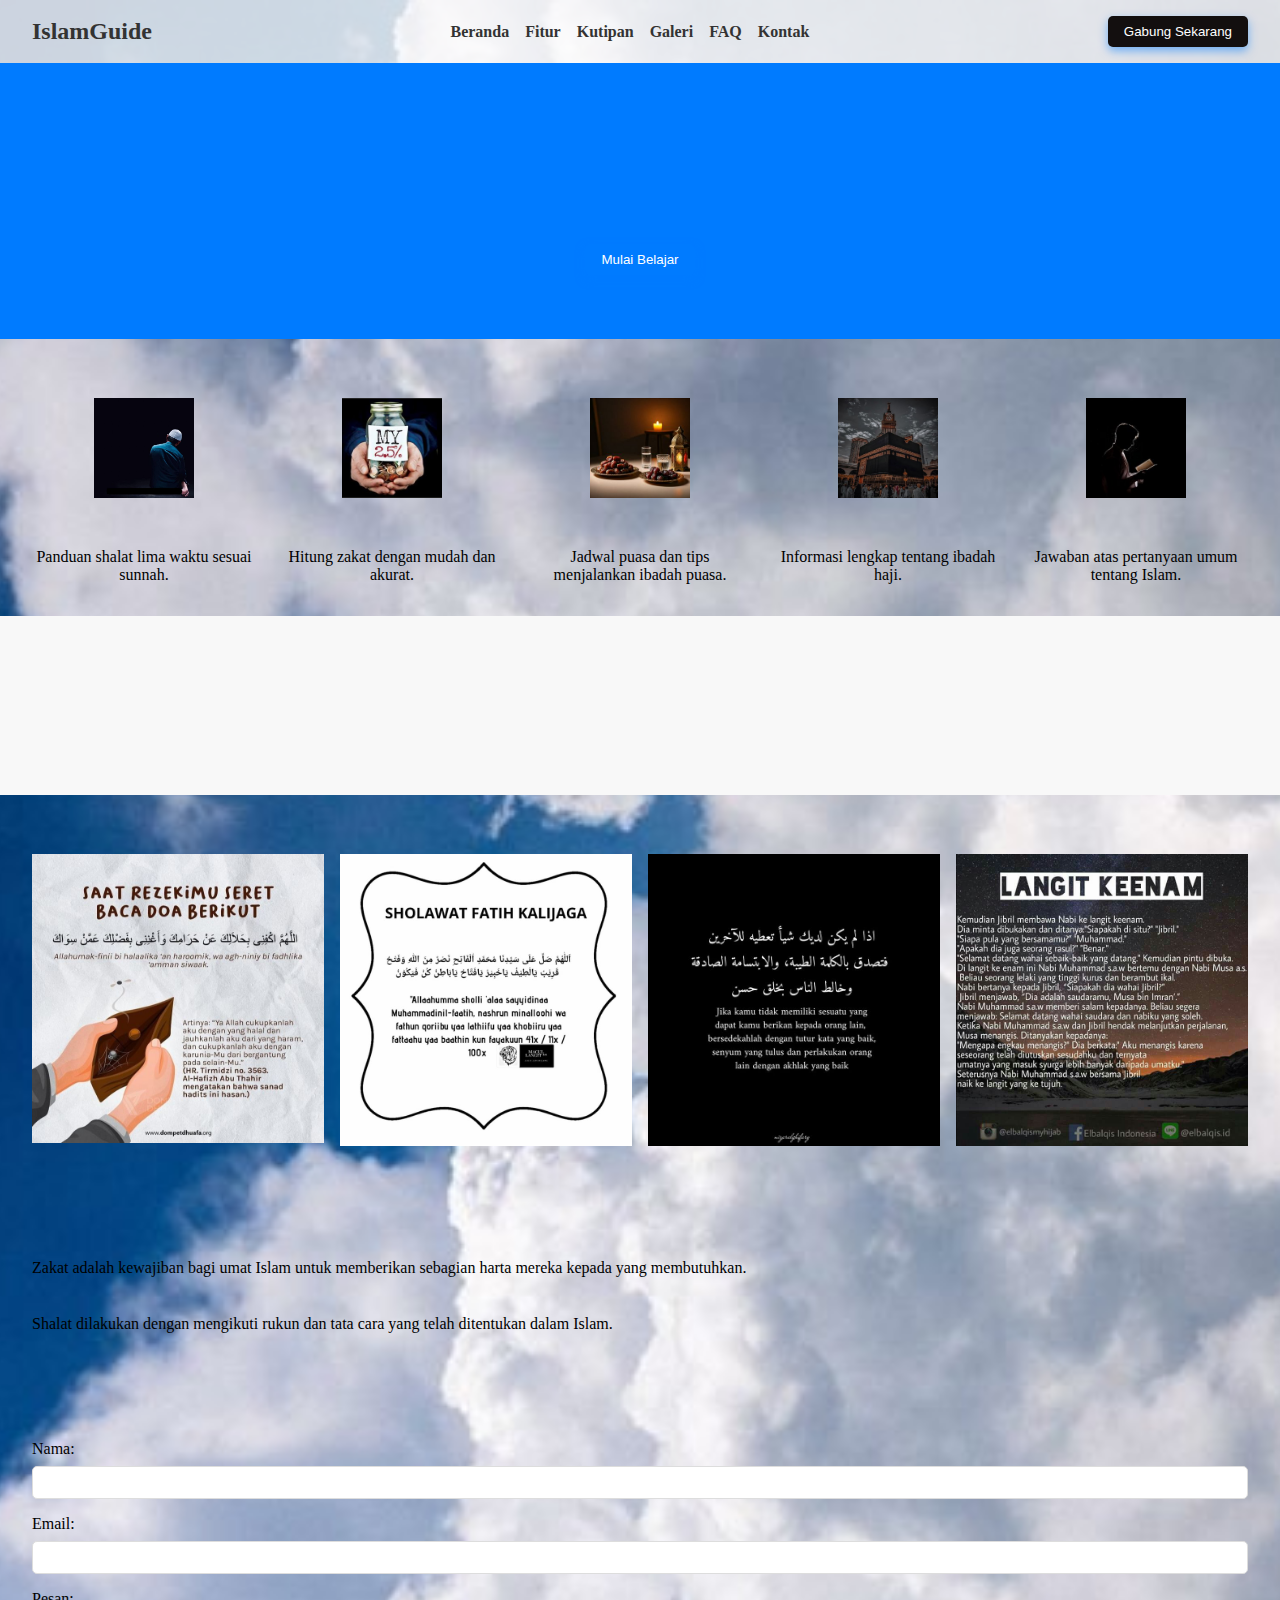
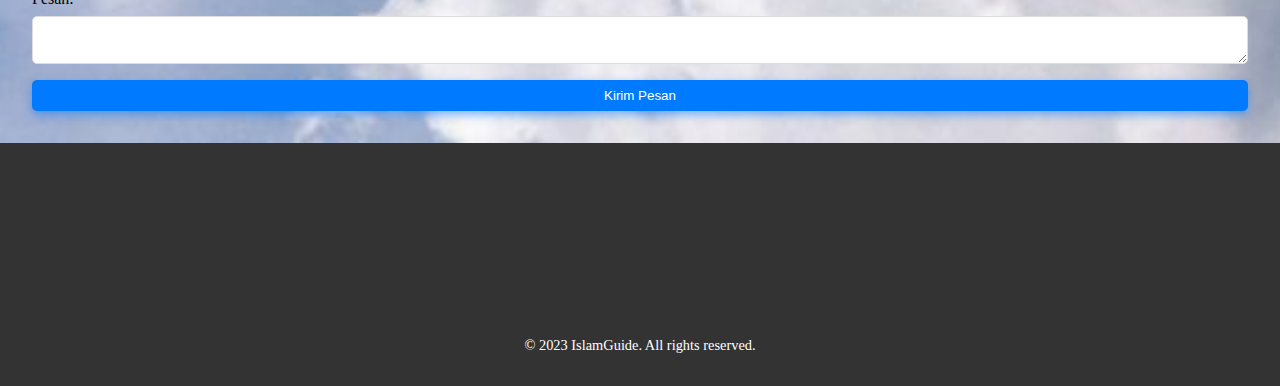
<file: index.html>
<!DOCTYPE html>
<html lang="id">
<head>
  <meta charset="UTF-8">
  <meta name="viewport" content="width=device-width, initial-scale=1.0">
  <title>Panduan Hidup Islami</title>
  <link rel="stylesheet" href="style.css">
</head>

<body>
  <!-- Header -->
  <header>
    <div class="logo">IslamGuide</div>
    <nav>
      <ul>
        <li><a href="#home">Beranda</a></li>
        <li><a href="#features">Fitur</a></li>
        <li><a href="#testimonials">Kutipan</a></li>
        <li><a href="#gallery">Galeri</a></li>
        <li><a href="#faq">FAQ</a></li>
        <li><a href="#contact">Kontak</a></li>
      </ul>
    </nav>
    <button class="cta-button" onclick="window.location.href='daftar.html'">Gabung Sekarang</button>
  </header>

  <!-- Hero Section -->
  <section id="home" class="hero">
    <h1>Panduan Hidup Islami</h1>
    <p>Temukan cara hidup sesuai tuntunan Islam dengan mudah.</p>
    <button class="cta-button">Mulai Belajar</button>
  </section>

  <!-- Features Section -->
  <section id="features" class="features">
    <h2>Fitur Utama</h2>
    <div class="feature-grid">
      <div class="feature-item">
        <img src="assets/image/shalat.jpg" alt="Shalat">
        <h3>Shalat</h3>
        <p>Panduan shalat lima waktu sesuai sunnah.</p>
      </div>
      <div class="feature-item">
        <img src="assets/image/zakat.jpg" alt="Zakat">
        <h3>Zakat</h3>
        <p>Hitung zakat dengan mudah dan akurat.</p>
      </div>
      <div class="feature-item">
        <img src="assets/image/puasa.jpg" alt="Puasa">
        <h3>Puasa</h3>
        <p>Jadwal puasa dan tips menjalankan ibadah puasa.</p>
      </div>
      <div class="feature-item">
        <img src="assets/image/haji.jpg" alt="Haji">
        <h3>Haji</h3>
        <p>Informasi lengkap tentang ibadah haji.</p>
      </div>
      <div class="feature-item">
        <img src="assets/image/FAQ.jpg" alt="FAQ">
        <h3>FAQ</h3>
        <p>Jawaban atas pertanyaan umum tentang Islam.</p>
      </div>
    </div>
  </section>

  <!-- Testimonials Section -->
  <section id="testimonials" class="testimonials">
    <h2>Kutipan Islami</h2>
    <blockquote>
      "Sesungguhnya Allah tidak akan mengubah keadaan suatu kaum sehingga mereka mengubah keadaan diri mereka sendiri." <br>
      — QS. Ar-Ra'd: 11
    </blockquote>
    <blockquote>
      "Ilmu adalah cahaya yang menerangi jalan." <br>
      — Hadis
    </blockquote>
  </section>

  <!-- Gallery Section -->
  <section id="gallery" class="gallery">
    <h2>Galeri</h2>
    <div class="gallery-grid">
      <img src="assets/image/galery1.jpg" alt="Gallery Image 1">
      <img src="assets/image/gallery22.jpg" alt="Gallery Image 2">
      <img src="assets/image/galery3.jpg" alt="Gallery Image 3">
      <img src="assets/image/galery4.jpg" alt="Gallery Image 4">
    </div>
  </section>

  <!-- FAQ Section -->
  <section id="faq" class="faq">
    <h2>FAQ</h2>
    <div class="faq-item">
      <h3>Apa itu Zakat?</h3>
      <p>Zakat adalah kewajiban bagi umat Islam untuk memberikan sebagian harta mereka kepada yang membutuhkan.</p>
    </div>
    <div class="faq-item">
      <h3>Bagaimana cara melaksanakan shalat?</h3>
      <p>Shalat dilakukan dengan mengikuti rukun dan tata cara yang telah ditentukan dalam Islam.</p>
    </div>
  </section>

  <!-- Contact Section -->
  <section id="contact" class="contact">
    <h2>Kontak Kami</h2>
    <form id="contact-form">
      <label for="name">Nama:</label>
      <input type="text" id="name" name="name" required>
      
      <label for="email">Email:</label>
      <input type="email" id="email" name="email" required>
      
      <label for="message">Pesan:</label>
      <textarea id="message" name="message" required></textarea>
      
      <button type="submit" class="cta-button">Kirim Pesan</button>
    </form>
  </section>

  <!-- Footer -->
  <footer id="footer">
    <div class="footer-column">
      <h3>Tentang Kami</h3>
      <p>IslamGuide adalah platform untuk belajar dan memahami ajaran Islam dengan mudah.</p>
    </div>
    <div class="footer-column">
      <h3>Menu</h3>
      <ul>
        <li><a href="#home">Beranda</a></li>
        <li><a href="#features">Fitur</a></li>
        <li><a href="#testimonials">Kutipan</a></li>
        <li><a href="#gallery">Galeri</a></li>
        <li><a href="#faq">FAQ</a></li>
        <li><a href="#contact">Kontak</a></li>
      </ul>
    </div>
    <div class="footer-column">
      <h3>Kontak</h3>
      <p>Email: support@islamguide.com</p>
      <p>Phone: +62 123 456 789</p>
    </div>
    <div class="footer-copyright">
      &copy; 2023 IslamGuide. All rights reserved.
    </div>
  </footer>

  <script src="script.js"></script>
</body>
</html>
</file>
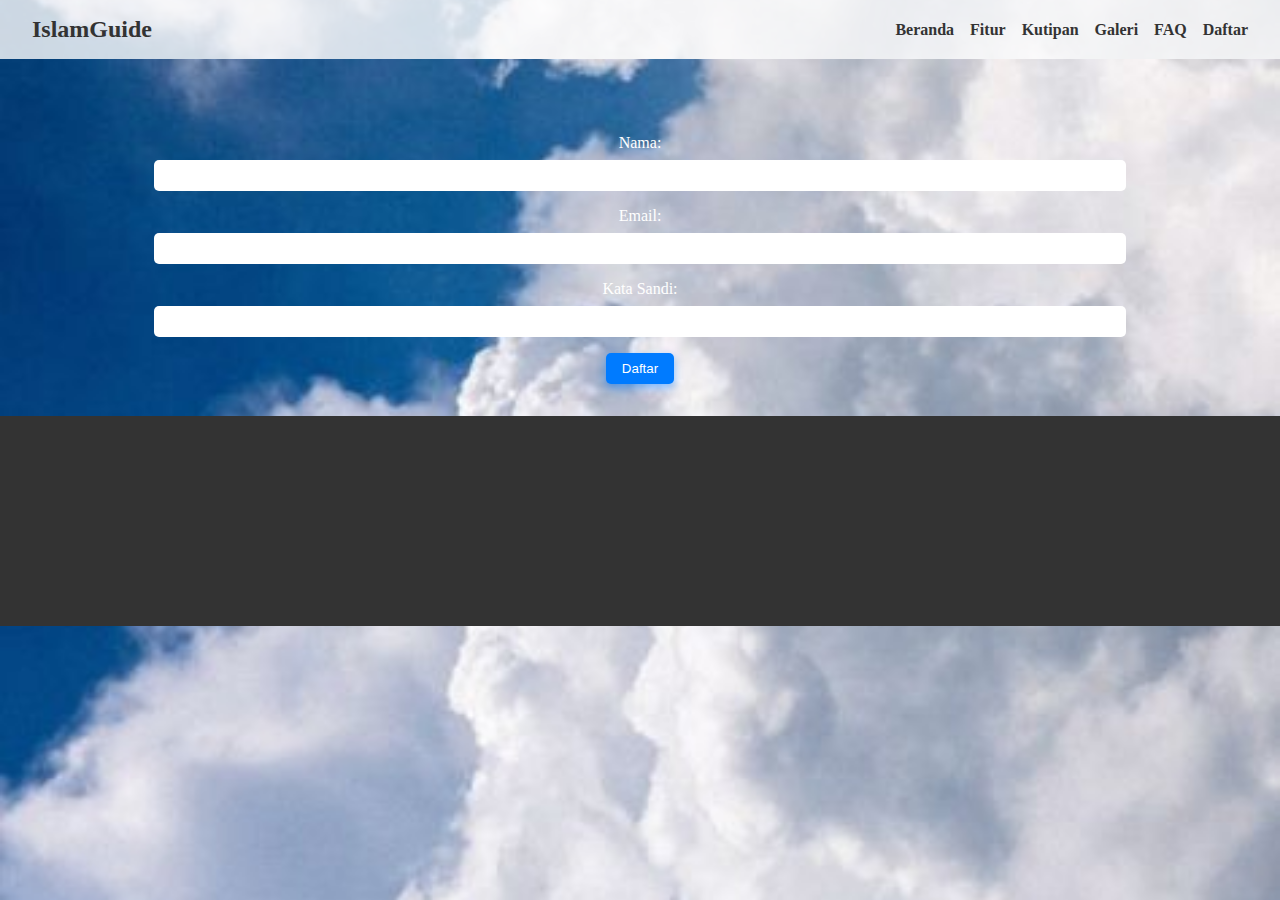
<file: daftar.html>
<!DOCTYPE html>
<html lang="id">
<head>
    <meta charset="UTF-8">
    <meta name="viewport" content="width=device-width, initial-scale=1.0">
    <title>Halaman Daftar</title>
    <link rel="stylesheet" href="style.css">
</head>
<body>
    <header>
        <div class="logo">IslamGuide</div>
        <nav>
            <ul>
                <li><a href="index.html">Beranda</a></li>
                <li><a href="#features">Fitur</a></li>
                <li><a href="#testimonials">Kutipan</a></li>
                <li><a href="#gallery">Galeri</a></li>
                <li><a href="#faq">FAQ</a></li>
                <li><a href="daftar.html">Daftar</a></li>
            </ul>
        </nav>
    </header>

    <section class="registration">
        <h2>Daftar Sekarang</h2>
        <form id="registration-form">
            <label for="name">Nama:</label>
            <input type="text" id="name" name="name" required>
            
            <label for="email">Email:</label>
            <input type="email" id="email" name="email" required>
            
            <label for="password">Kata Sandi:</label>
            <input type="password" id="password" name="password" required>
            
            <button type="submit" class="cta-button">Daftar</button>
        </form>
    </section>

    <footer>
        <div class="footer-column">
            <h3>Tentang Kami</h3>
            <p>IslamGuide adalah platform untuk belajar dan memahami ajaran Islam dengan mudah.</p>
        </div>
        <div class="footer-column">
            <h3>Menu</h3>
            <ul>
                <li><a href="index.html">Beranda</a></li>
                <li><a href="#features">Fitur</a></li>
                <li><a href="#testimonials">Kutipan</a></li>
                <li><a href="#gallery">Galeri</a></li>
                <li><a href="#faq">FAQ</a></li>
                <li><a href="daftar.html">Daftar</a></li>
            </ul>
        </div>
        <div class="footer-column">
            <h3>Kontak</h3>
            <p>Email: support@islamguide.com</p>
            <p>Phone: +62 123 456 789</p>
        </div>
    </footer>
</body>
</html>
</file>
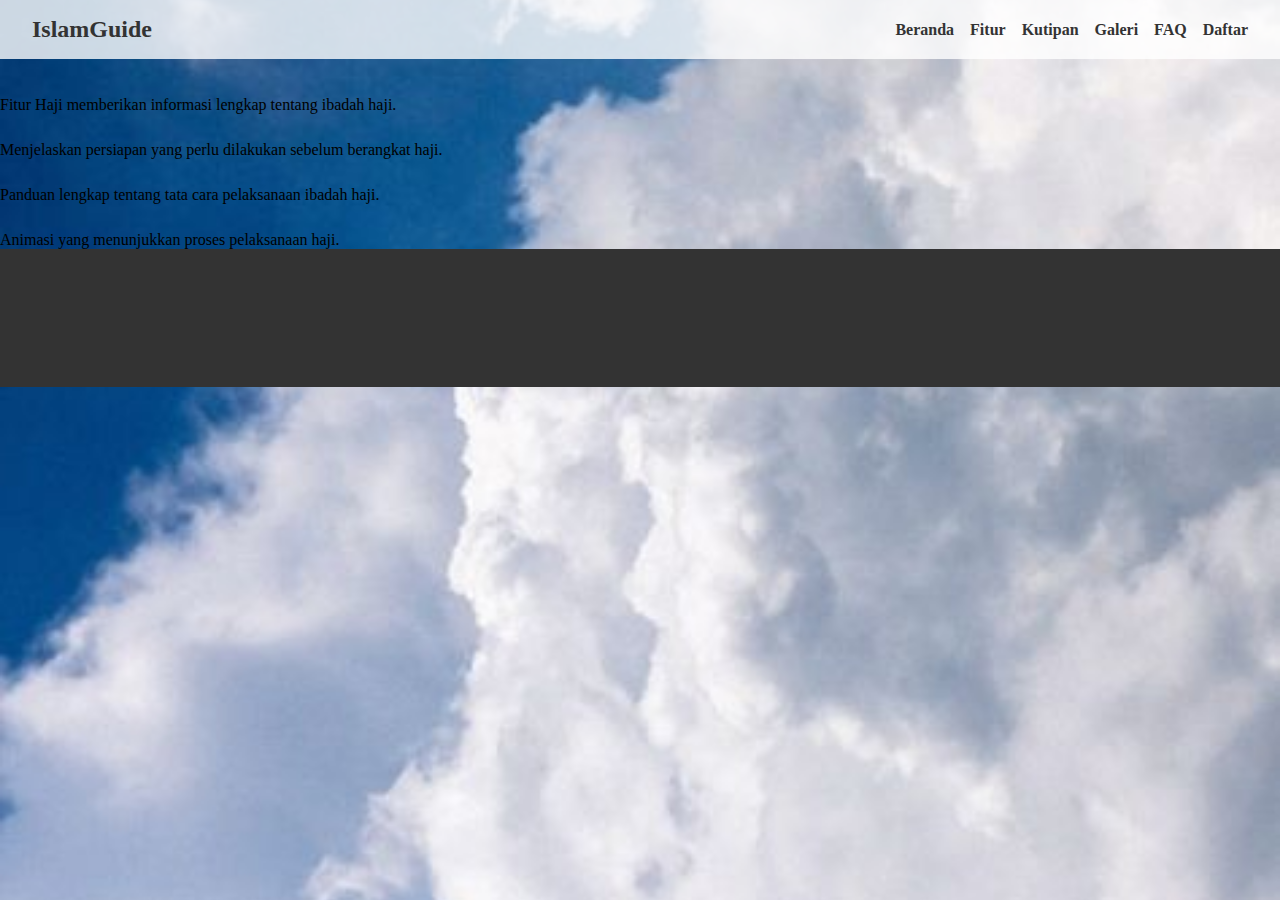
<file: haji.html>
<!DOCTYPE html>
<html lang="id">
<head>
    <meta charset="UTF-8">
    <meta name="viewport" content="width=device-width, initial-scale=1.0">
    <title>Fitur Haji</title>
    <link rel="stylesheet" href="style.css">
</head>
<body>
    <header>
        <div class="logo">IslamGuide</div>
        <nav>
            <ul>
                <li><a href="index.html">Beranda</a></li>
                <li><a href="features.html">Fitur</a></li>
                <li><a href="testimonials.html">Kutipan</a></li>
                <li><a href="gallery.html">Galeri</a></li>
                <li><a href="faq.html">FAQ</a></li>
                <li><a href="daftar.html">Daftar</a></li>
            </ul>
        </nav>
    </header>

    <section class="feature-detail">
        <h1>Fitur Haji</h1>
        <p>Fitur Haji memberikan informasi lengkap tentang ibadah haji.</p>
        
        <h2>Persiapan Haji</h2>
        <p>Menjelaskan persiapan yang perlu dilakukan sebelum berangkat haji.</p>
        
        <h2>Tata Cara Haji</h2>
        <p>Panduan lengkap tentang tata cara pelaksanaan ibadah haji.</p>
        
        <h2>Animasi</h2>
        <p>Animasi yang menunjukkan proses pelaksanaan haji.</p>
        <div class="animation">
            <!-- Tambahkan animasi di sini -->
        </div>
    </section>

    <footer>
        <div class="footer-column">
            <h3>Tentang Kami</h3>
            <p>IslamGuide adalah platform untuk belajar dan memahami ajaran Islam dengan mudah.</p>
        </div>
        <div class="footer-column">
            <h3>Kontak</h3>
            <p>Email: support@islamguide.com</p>
            <p>Phone: +62 123 456 789</p>
        </div>
    </footer>
</body>
</html>
</file>
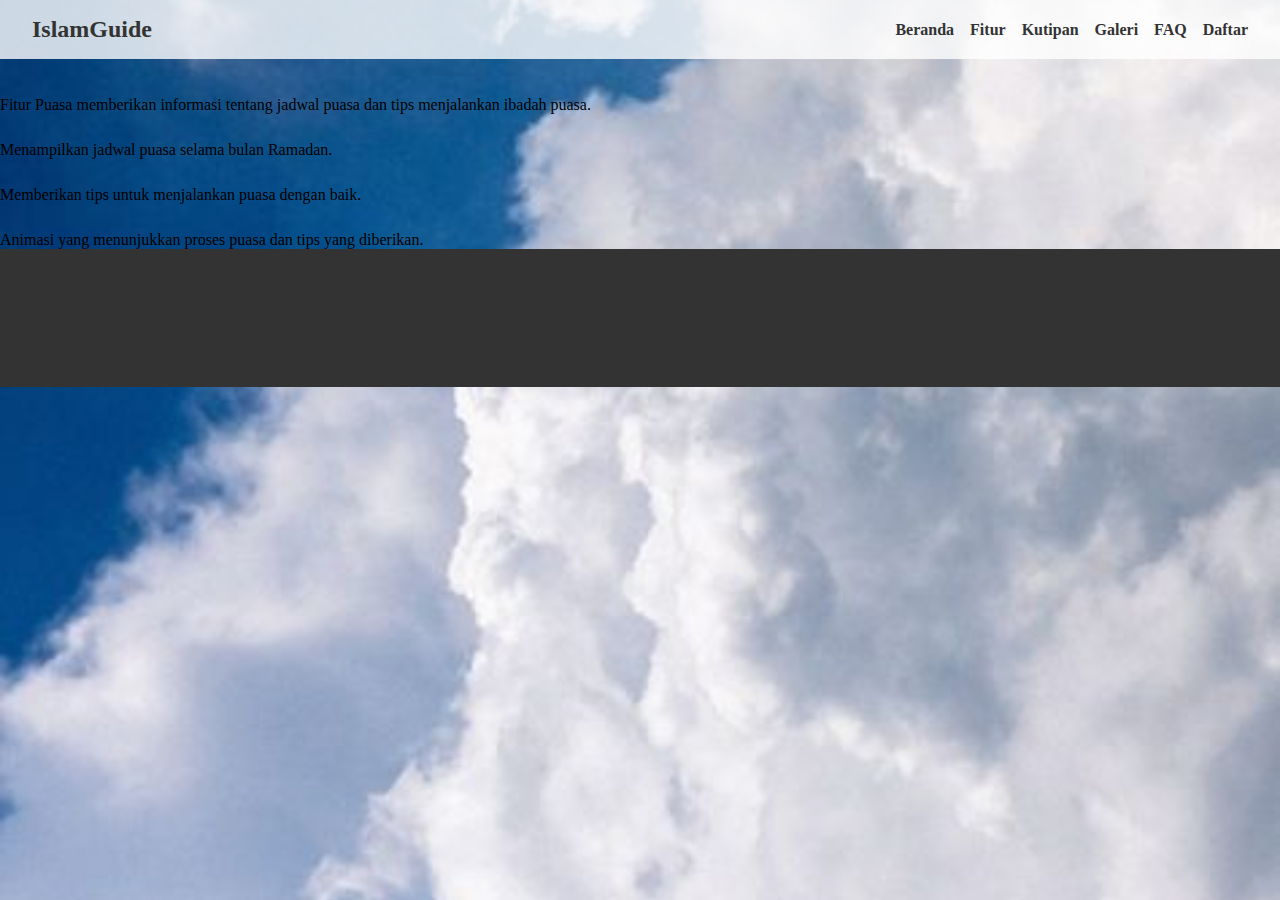
<file: puasa.html>
<!DOCTYPE html>
<html lang="id">
<head>
    <meta charset="UTF-8">
    <meta name="viewport" content="width=device-width, initial-scale=1.0">
    <title>Fitur Puasa</title>
    <link rel="stylesheet" href="style.css">
</head>
<body>
    <header>
        <div class="logo">IslamGuide</div>
        <nav>
            <ul>
                <li><a href="index.html">Beranda</a></li>
                <li><a href="features.html">Fitur</a></li>
                <li><a href="testimonials.html">Kutipan</a></li>
                <li><a href="gallery.html">Galeri</a></li>
                <li><a href="faq.html">FAQ</a></li>
                <li><a href="daftar.html">Daftar</a></li>
            </ul>
        </nav>
    </header>

    <section class="feature-detail">
        <h1>Fitur Puasa</h1>
        <p>Fitur Puasa memberikan informasi tentang jadwal puasa dan tips menjalankan ibadah puasa.</p>
        
        <h2>Jadwal Puasa</h2>
        <p>Menampilkan jadwal puasa selama bulan Ramadan.</p>
        
        <h2>Tips Puasa</h2>
        <p>Memberikan tips untuk menjalankan puasa dengan baik.</p>
        
        <h2>Animasi</h2>
        <p>Animasi yang menunjukkan proses puasa dan tips yang diberikan.</p>
        <div class="animation">
            <!-- Tambahkan animasi di sini -->
        </div>
    </section>

    <footer>
        <div class="footer-column">
            <h3>Tentang Kami</h3>
            <p>IslamGuide adalah platform untuk belajar dan memahami ajaran Islam dengan mudah.</p>
        </div>
        <div class="footer-column">
            <h3>Kontak</h3>
            <p>Email: support@islamguide.com</p>
            <p>Phone: +62 123 456 789</p>
        </div>
    </footer>
</body>
</html>
</file>
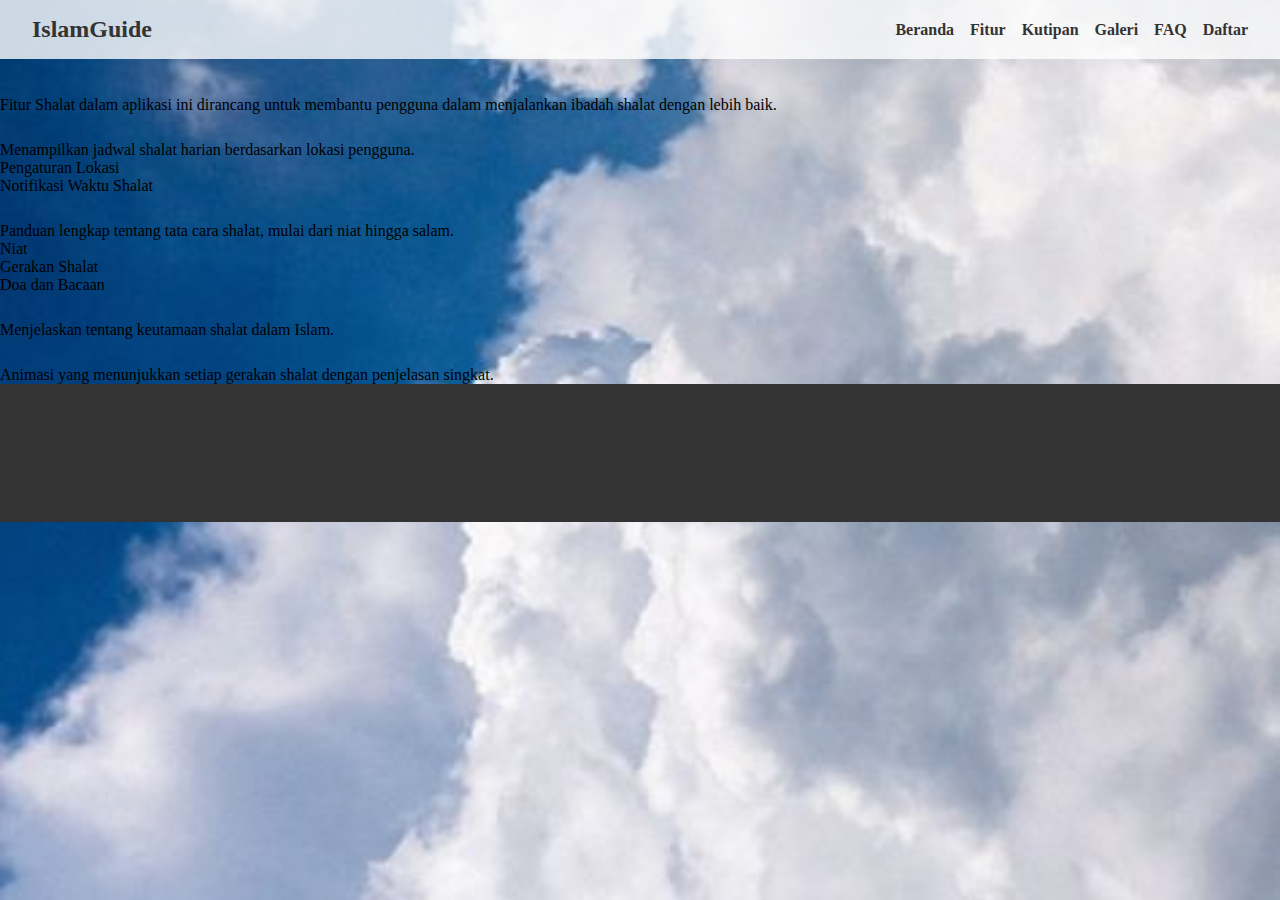
<file: shalat.html>
<!DOCTYPE html>
<html lang="id">
<head>
    <meta charset="UTF-8">
    <meta name="viewport" content="width=device-width, initial-scale=1.0">
    <title>Fitur Shalat</title>
    <link rel="stylesheet" href="style.css">
</head>
<body>
    <header>
        <div class="logo">IslamGuide</div>
        <nav>
            <ul>
                <li><a href="index.html">Beranda</a></li>
                <li><a href="features.html">Fitur</a></li>
                <li><a href="testimonials.html">Kutipan</a></li>
                <li><a href="gallery.html">Galeri</a></li>
                <li><a href="faq.html">FAQ</a></li>
                <li><a href="daftar.html">Daftar</a></li>
            </ul>
        </nav>
    </header>

    <section class="feature-detail">
        <h1>Fitur Shalat</h1>
        <p>Fitur Shalat dalam aplikasi ini dirancang untuk membantu pengguna dalam menjalankan ibadah shalat dengan lebih baik.</p>
        
        <h2>Jadwal Shalat</h2>
        <p>Menampilkan jadwal shalat harian berdasarkan lokasi pengguna.</p>
        <ul>
            <li>Pengaturan Lokasi</li>
            <li>Notifikasi Waktu Shalat</li>
        </ul>
        
        <h2>Panduan Tata Cara Shalat</h2>
        <p>Panduan lengkap tentang tata cara shalat, mulai dari niat hingga salam.</p>
        <ul>
            <li>Niat</li>
            <li>Gerakan Shalat</li>
            <li>Doa dan Bacaan</li>
        </ul>
        
        <h2>Keutamaan Shalat</h2>
        <p>Menjelaskan tentang keutamaan shalat dalam Islam.</p>
        
        <h2>Animasi</h2>
        <p>Animasi yang menunjukkan setiap gerakan shalat dengan penjelasan singkat.</p>
        <div class="animation">
            <!-- Tambahkan animasi di sini -->
        </div>
    </section>

    <footer>
        <div class="footer-column">
            <h3>Tentang Kami</h3>
            <p>IslamGuide adalah platform untuk belajar dan memahami ajaran Islam dengan mudah.</p>
        </div>
        <div class="footer-column">
            <h3>Kontak</h3>
            <p>Email: support@islamguide.com</p>
            <p>Phone: +62 123 456 789</p>
        </div>
    </footer>
</body>
</html>
</file>
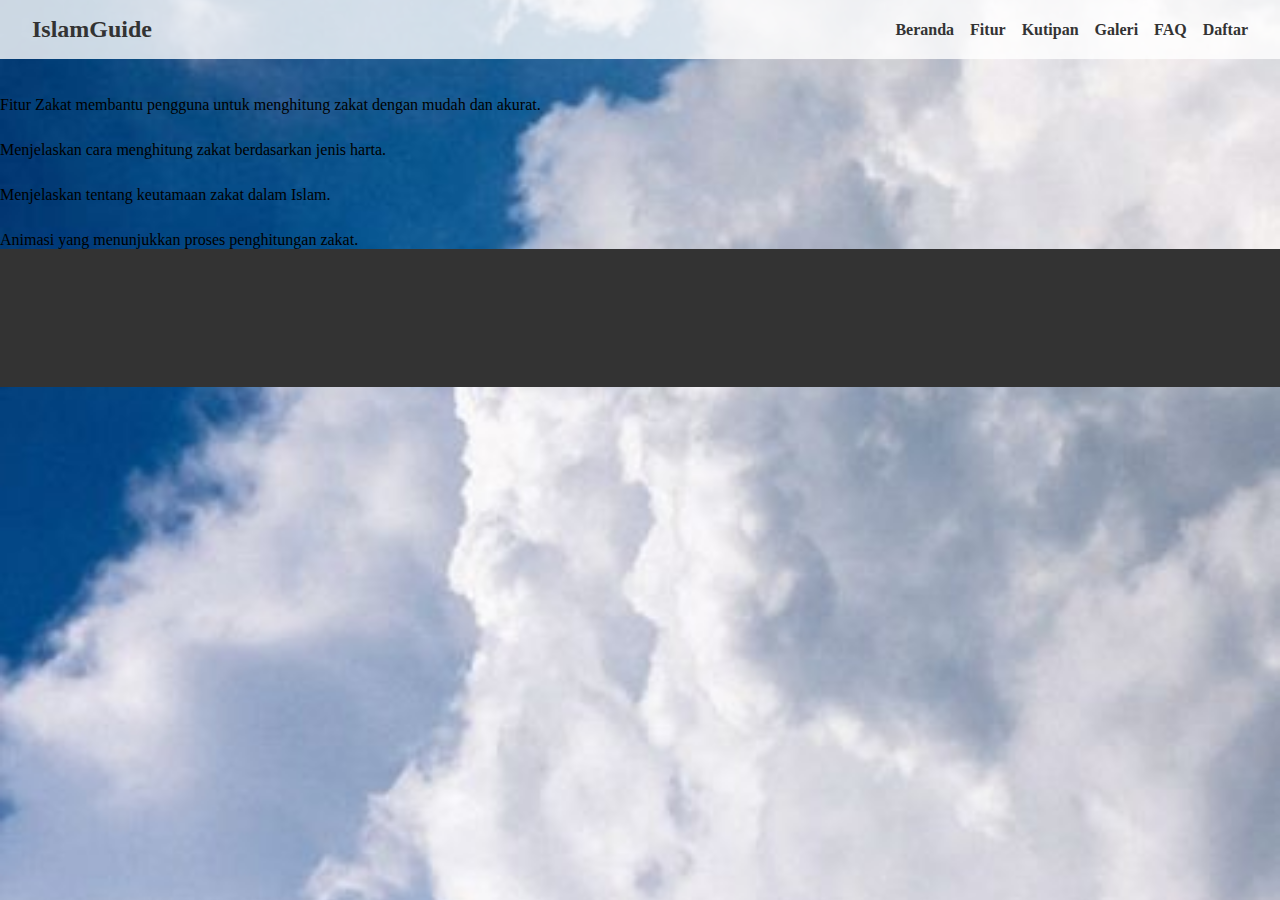
<file: zakat.html>
<!DOCTYPE html>
<html lang="id">
<head>
    <meta charset="UTF-8">
    <meta name="viewport" content="width=device-width, initial-scale=1.0">
    <title>Fitur Zakat</title>
    <link rel="stylesheet" href="style.css">
</head>
<body>
    <header>
        <div class="logo">IslamGuide</div>
        <nav>
            <ul>
                <li><a href="index.html">Beranda</a></li>
                <li><a href="features.html">Fitur</a></li>
                <li><a href="testimonials.html">Kutipan</a></li>
                <li><a href="gallery.html">Galeri</a></li>
                <li><a href="faq.html">FAQ</a></li>
                <li><a href="daftar.html">Daftar</a></li>
            </ul>
        </nav>
    </header>

    <section class="feature-detail">
        <h1>Fitur Zakat</h1>
        <p>Fitur Zakat membantu pengguna untuk menghitung zakat dengan mudah dan akurat.</p>
        
        <h2>Penghitungan Zakat</h2>
        <p>Menjelaskan cara menghitung zakat berdasarkan jenis harta.</p>
        
        <h2>Keutamaan Zakat</h2>
        <p>Menjelaskan tentang keutamaan zakat dalam Islam.</p>
        
        <h2>Animasi</h2>
        <p>Animasi yang menunjukkan proses penghitungan zakat.</p>
        <div class="animation">
            <!-- Tambahkan animasi di sini -->
        </div>
    </section>

    <footer>
        <div class="footer-column">
            <h3>Tentang Kami</h3>
            <p>IslamGuide adalah platform untuk belajar dan memahami ajaran Islam dengan mudah.</p>
        </div>
        <div class="footer-column">
            <h3>Kontak</h3>
            <p>Email: support@islamguide.com</p>
            <p>Phone: +62 123 456 789</p>
        </div>
    </footer>
</body>
</html>
</file>
<file: style.css>
/* General Styles */
* {
  margin: 0;
  padding: 0;
  box-sizing: border-box;
}
@keyframes backgroundAnimation {
  0% { background-position: 0% 50%; }
  100% { background-position: 100% 50%; }
}
body {
  background-image: url('assets/image/cerah.jpg');
  background-size: cover; /* Menutupi seluruh area */
  background-position: center; /* Memusatkan gambar */
  background-repeat: no-repeat; /* Tidak mengulang gambar */
  animation: backgroundAnimation 10s ease infinite; /* Animasi bergerak */
  
}
@keyframes backgroundAnimation {
  0% { background-position: 0% 50%; }
  100% { background-position: 100% 50%; }
}

header {
  display: flex;
  flex-wrap: wrap; /* Allow wrapping for smaller screens */
  justify-content: space-between;
  align-items: center;
  padding: 1rem 2rem;

  .cta-button:hover {
    background-color: #C70039; /* Warna merah saat hover */
}

  .cta-button {
    background-color: #130f0f; /* Warna oranye cerah */
    transition: background-color 0.3s ease; /* Animasi saat hover */
} 
  
    background-color: rgba(255, 255, 255, 0.8); /* Warna putih transparan */
}


.hero {
      animation: fadeIn 2s ease-in-out; /* Animasi masuk */
  }

  @keyframes fadeIn {
      from {
          opacity: 0;
      }
      to {
          opacity: 1;
      }
  }


.logo {
  font-size: 1.5rem;
  font-weight: bold;
  color: #333;
}

nav ul {
  list-style: none;
  display: flex;
  flex-wrap: wrap; /* Allow wrapping for smaller screens */
  gap: 1rem;
}

nav a {
  text-decoration: none;
  color: #333;
  font-weight: bold;
}

.cta-button {
  background-color: #007BFF;
  color: white;
  padding: 0.5rem 1rem;
  border: none;
  border-radius: 5px;
  cursor: pointer;
}
/* button */
/* Tombol CTA dengan Animasi */
.cta-button {
  background-color: #007BFF; /* Warna tombol */
  color: white;
  padding: 0.5rem 1rem;
  border: none;
  border-radius: 5px;
  cursor: pointer;
  transition: background-color 0.3s ease, transform 0.3s ease; /* Transisi untuk warna dan transformasi */
  box-shadow: 0 4px 10px rgba(0, 123, 255, 0.5); /* Bayangan untuk efek 3D */
}

.cta-button:hover {
  background-color: #0056b3; /* Warna tombol saat hover */
  transform: translateY(-3px) scale(1.05); /* Mengangkat tombol dan memperbesar */
  box-shadow: 0 6px 15px rgba(0, 123, 255, 0.7); /* Bayangan lebih dalam saat hover */
}

/* Animasi untuk tombol saat dimuat */
@keyframes buttonLoad {
  0% {
      transform: scale(0.8);
      opacity: 0;
  }
  50% {
      opacity: 1;
  }
  100% {
      transform: scale(1);
  }
}

.cta-button {
  animation: buttonLoad 0.5s ease forwards; /* Animasi saat tombol dimuat */
}

/* Animasi untuk elemen saat dimuat */
@keyframes fadeInUp {
    from {
        opacity: 0;
        transform: translateY(20px);
    }
    to {
        opacity: 1;
        transform: translateY(0);
    }
}

/* Mengaplikasikan animasi pada elemen */
.hero h1, .hero p, .features h2, .testimonials blockquote {
    animation: fadeInUp 0.8s ease forwards; /* Animasi masuk */
    opacity: 0; /* Mulai dari tidak terlihat */
}

/* Menambahkan animasi pada gambar di galeri */
.gallery img {
    transition: transform 0.3s ease, filter 0.3s ease; /* Transisi untuk efek hover */
}

.gallery img:hover {
    transform: scale(1.1); /* Memperbesar gambar saat hover */
    filter: brightness(1.1); /* Mencerahkan gambar saat hover */
}
/* Hero Section */
.hero {
  text-align: center;
  padding: 4rem 2rem;
  background-color: #007BFF;
  color: white;
}

.hero h1 {
  font-size: 2.5rem;
  margin-bottom: 1rem;
}

.hero p {
  font-size: 1.2rem;
  margin-bottom: 2rem;
}

h1, h2, h3 {
  animation: slideIn 1s ease forwards; /* Animasi teks masuk */
  opacity: 0; /* Mulai dari tidak terlihat */
}

@keyframes slideIn {
  from {
      transform: translateY(-20px);
      opacity: 0;
  }
  to {
      transform: translateY(0);
      opacity: 1;
  }
}
/* Features Section */
.features {
  padding: 2rem;
  text-align: center;
}

.feature-grid {
  display: grid;
  grid-template-columns: repeat(auto-fit, minmax(200px, 1fr));
  gap: 1.5rem;
}

.feature-item img {
  width: 100px;
  height: 100px;
  margin-bottom: 1rem;
}

.feature-item h3 {
  font-size: 1.2rem;
  margin-bottom: 0.5rem;
}

/* Testimonials Section */
.testimonials {
  padding: 2rem;
  text-align: center;
  background-color: #f8f8f8;
}

.testimonials blockquote {
  font-size: 1.2rem;
  font-style: italic;
}

/* Gallery Section */
.gallery {
  padding: 2rem;
  text-align: center;
}

.gallery img:hover {
  transform: scale(1.1); /* Memperbesar gambar saat hover */
}
.gallery-grid {
  display: grid;
  grid-template-columns: repeat(auto-fit, minmax(200px, 1fr));
  gap: 1rem;
}

.gallery img {
  width: 100%;
  height: auto;
  transition: transform 0.3s ease;
}

/* FAQ Section */
.faq {
  padding: 2rem;
  text-align: left;
}

.faq-item {
  margin-bottom: 1rem;
}

.faq-item h3 {
  cursor: pointer;
}

/* Contact Section */
.contact {
  padding: 2rem;
  text-align: left;
}

.contact form {
  display: flex;
  flex-direction: column;
}

.contact label {
  margin-bottom: 0.5rem;
}

.contact input, .contact textarea {
  margin-bottom: 1rem;
  padding: 0.5rem;
  border: 1px solid #ddd;
  border-radius: 5px;
}

/* Footer */
footer {
  display: grid;
  grid-template-columns: repeat(3, 1fr);
  gap: 1rem;
  padding: 2rem;
  background-color: #333;
  color: white;
}

.footer-column {
  text-align: center;
  opacity: 0; /* Mulai dari tidak terlihat */
  animation: fadeInUp 0.8s ease forwards; /* Animasi masuk */
  animation-delay: 0.3s; /* Delay untuk setiap kolom */
}
.footer-column:nth-child(1) { animation-delay: 0.1s; }
.footer-column:nth-child(2) { animation-delay: 0.2s; }
.footer-column:nth-child(3) { animation-delay: 0.3s; }
.footer-column h3 {
  margin-bottom: 1rem;
}

.footer-column ul {
  list-style: none;
  padding: 0;
}

.footer-column a {
  color: white;
  text-decoration: none;
}

/* Animasi untuk form input */
.registration input {
    transition: border-color 0.3s ease; /* Transisi untuk border */
}

.registration input:focus {
    border-color: #007BFF; /* Warna border saat fokus */
    outline: none; /* Menghilangkan outline default */
}
.footer-copyright {
  grid-column: span 3;
  text-align: center;
  font-size: 0.9rem;
}

/* Media Queries for Responsiveness */
@media (max-width: 768px) {
  header {
      flex-direction: column; /* Stack items vertically on small screens */
      align-items: flex-start;
  }

  nav ul {
      flex-direction: column; /* Stack navigation items vertically */
      width: 100%;
  }

  .hero h1 {
      font-size: 2rem; /* Smaller font size for hero title */
  }

  .hero p {
      font-size: 1rem; /* Smaller font size for hero paragraph */
  }

  .feature-item img {
      width: 80px; /* Smaller images on mobile */
      height: 80px;
  }

  .footer {
      grid-template-columns: 1fr; /* Stack footer columns on small screens */
  }
}

@media (max-width: 480px) {
  .cta-button {
      width: 100%; /* Full width buttons on small screens */
  }

  .contact input, .contact textarea {
      font-size: 0.9rem; /* Smaller font size for inputs */
  }
}


/* Styles for Registration Section */
.registration {
  padding: 2rem;
  background-image: url('assets/image/cerah.jpg');
  background-size: cover; /* Menutupi seluruh area */
  background-position: center; /* Memusatkan gambar */
  background-repeat: no-repeat; /* Tidak mengulang gambar */
  animation: backgroundAnimation 10s ease infinite; /* Animasi bergerak */
  
  color: white; /* Warna teks */
  text-align: center;
  animation: fadeIn 1s ease; /* Animasi masuk */
}

.registration h2 {
  margin-bottom: 1rem;
}

.registration form {
  display: flex;
  flex-direction: column;
  align-items: center;
}

.registration label {
  margin-bottom: 0.5rem;
}

.registration input {
  margin-bottom: 1rem;
  padding: 0.5rem;
  border: none;
  border-radius: 5px;
  width: 80%; /* Lebar input */
}

.registration .cta-button {
  background-color: #007BFF; /* Warna tombol */
  color: white;
  padding: 0.5rem 1rem;
  border: none;
  border-radius: 5px;
  cursor: pointer;
  transition: background-color 0.3s ease;
}

.registration .cta-button:hover {
  background-color: #0056b3; /* Warna tombol saat hover */
}

/* Animasi untuk elemen */
@keyframes fadeIn {
  from { opacity: 0; }
  to { opacity: 1; }
}
</file>
